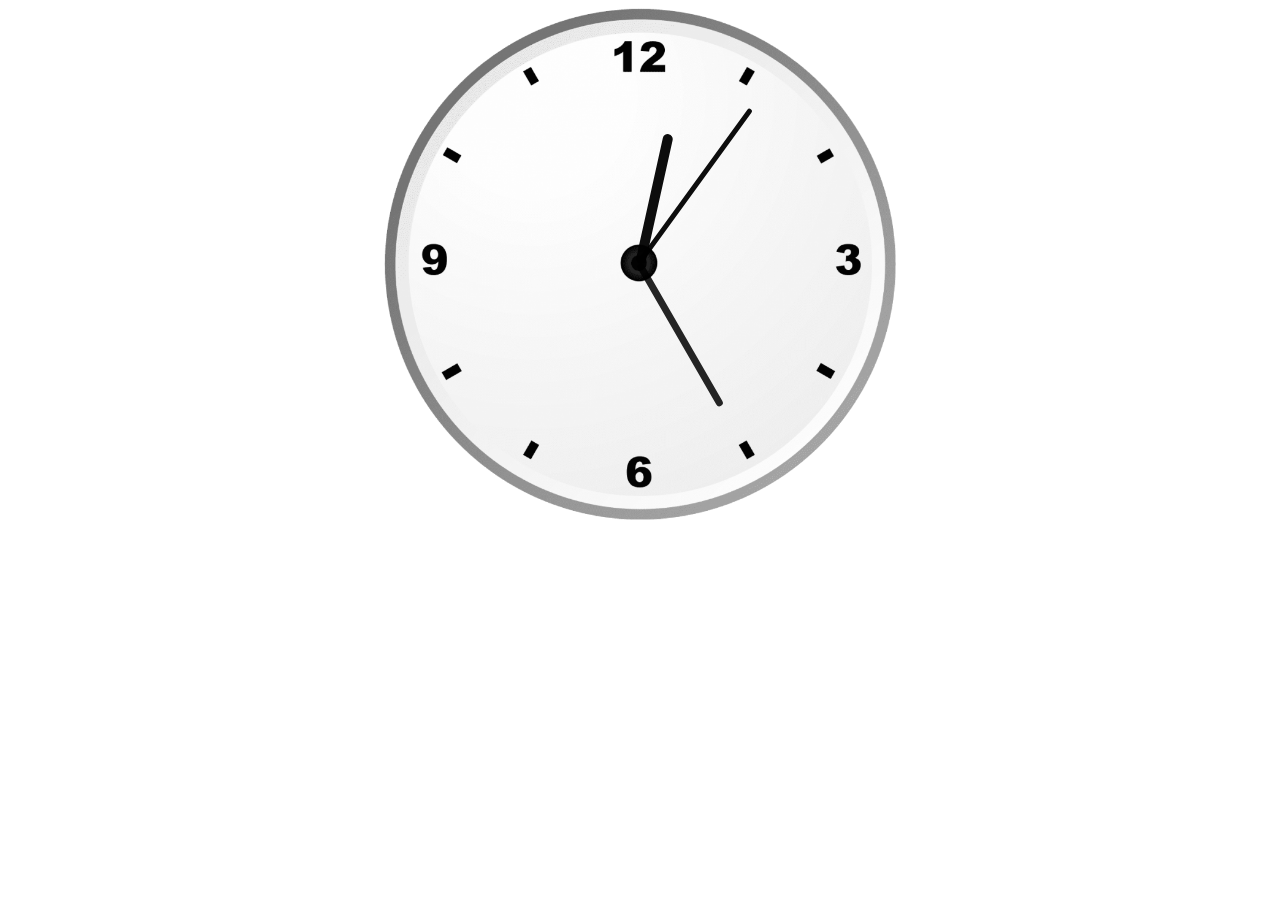
<file: Analog clock/index.html>
<!DOCTYPE html>
<html lang="en">
<head>
    <meta charset="UTF-8">
    <meta name="viewport" content="width=device-width, initial-scale=1.0">
    <title>Analog Clock using HTML,CSS & JS</title>
    <link rel="stylesheet" href="./index.css">
    <script src="./script.js"></script>
</head>

<body>
    <div id="AnalogClockContainer">
        <div id="hours"></div>
        <div id="minutes"></div>
        <div id="seconds"></div>
    </div>
</body>
</html>
</file>
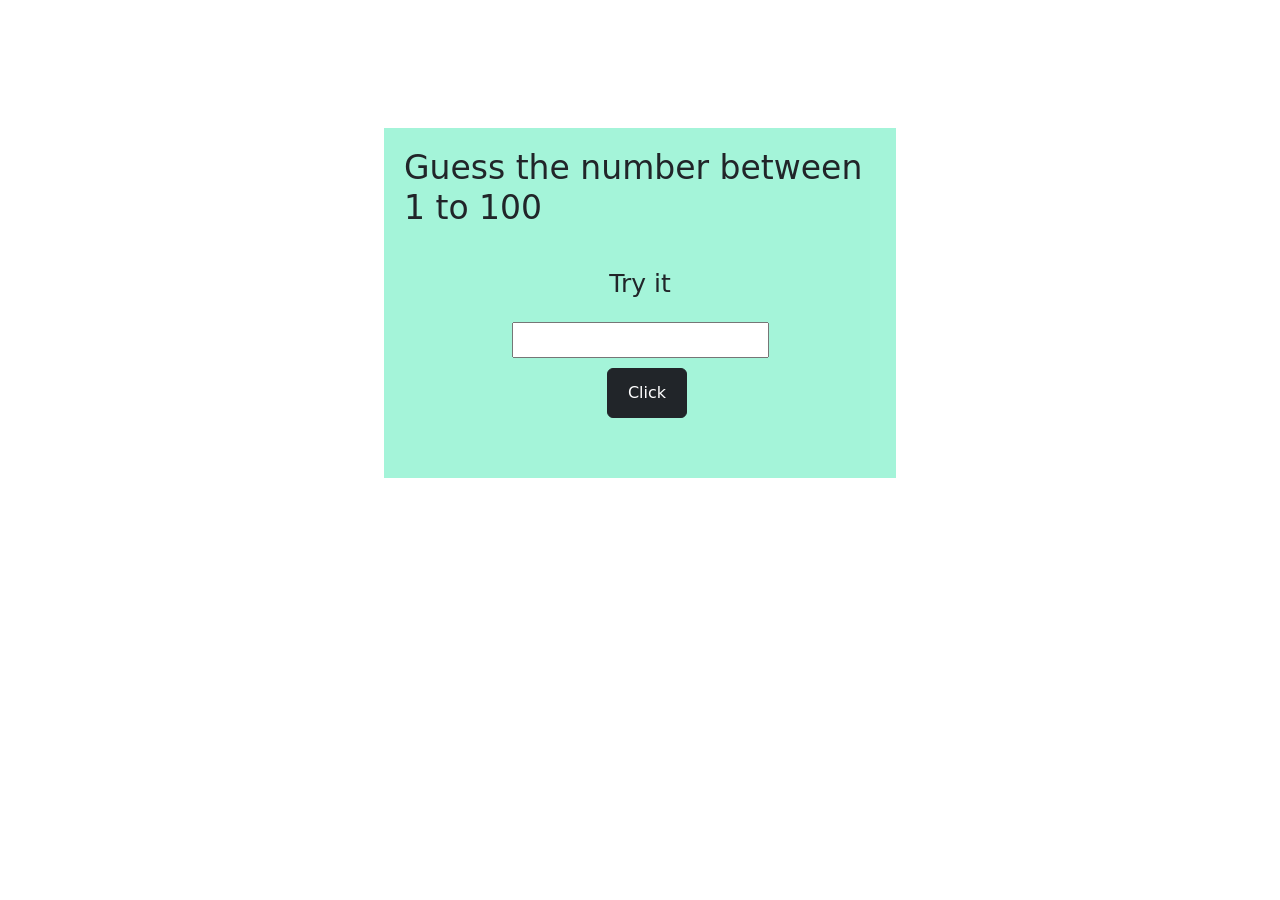
<file: Guess Number/guess_number.html>
<!DOCTYPE html>
<html lang="en">

<head>
    <meta charset="UTF-8">
    <meta name="viewport" content="width=device-width, initial-scale=1.0">
    <title>Document</title>
    <link href="https://cdn.jsdelivr.net/npm/bootstrap@5.3.3/dist/css/bootstrap.min.css" rel="stylesheet"
        integrity="sha384-QWTKZyjpPEjISv5WaRU9OFeRpok6YctnYmDr5pNlyT2bRjXh0JMhjY6hW+ALEwIH" crossorigin="anonymous">
    <script src="https://cdn.jsdelivr.net/npm/bootstrap@5.3.3/dist/js/bootstrap.bundle.min.js"
        integrity="sha384-YvpcrYf0tY3lHB60NNkmXc5s9fDVZLESaAA55NDzOxhy9GkcIdslK1eN7N6jIeHz"
        crossorigin="anonymous"></script>
    <link rel="stylesheet" href="./guess_number.css">
</head>

<body>
    <script src="./guess_number.js"></script>
    <div class="box">
        <div >
            <h1>Guess the number between 1 to 100</h1>
        </div>

        <div id="hint">Try it</div>

        <form>
            <input type="number" id="input_1" name="val">
        </form>
        <button id="CHECK" class="btn btn-dark" onclick="check()">Click</button>

        <div id="Attempts"> </div>
    </div>
</body>

</html>
</file>
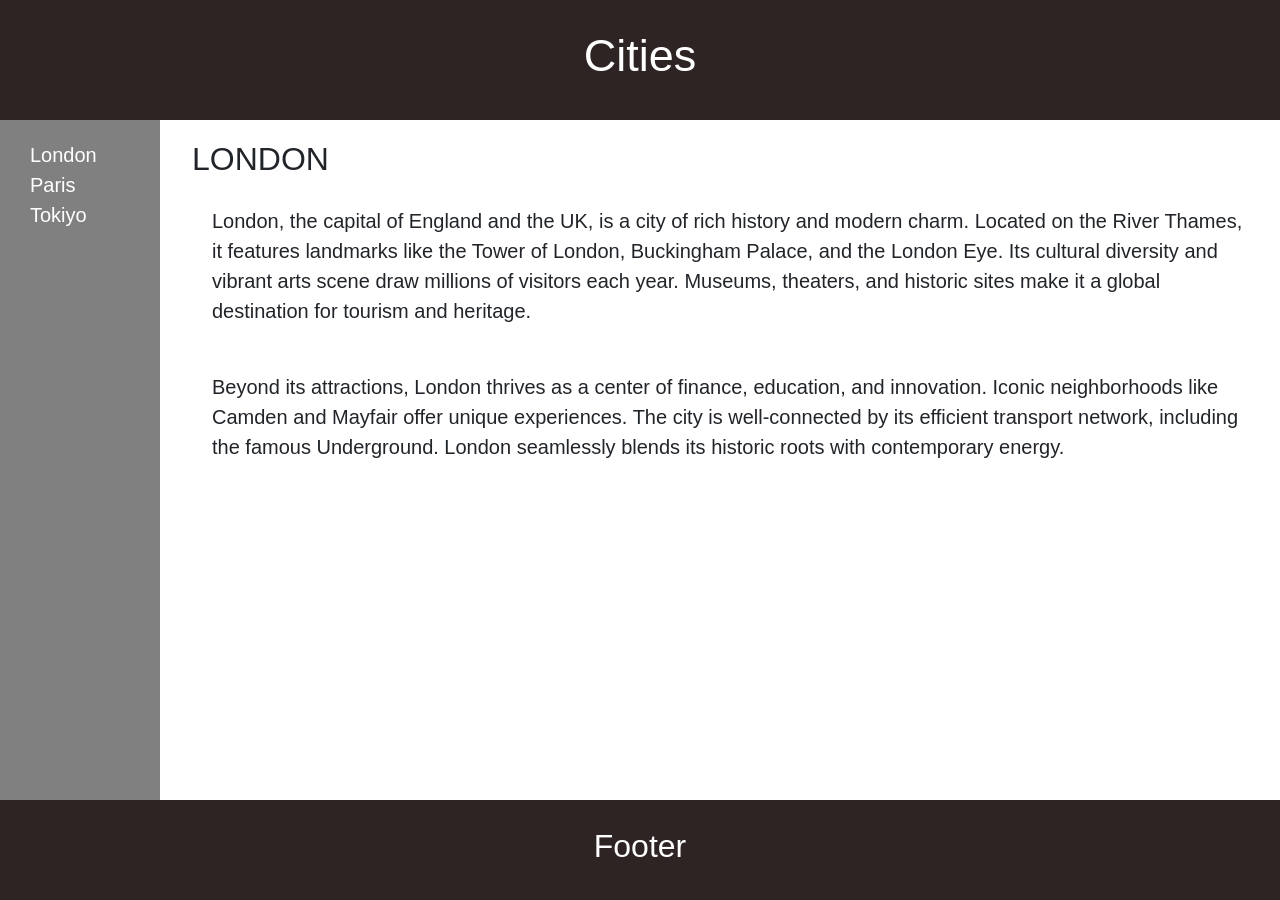
<file: Responsive Web Layout Project/London.html>
<!DOCTYPE html>
<html lang="en">

<head>
    <meta charset="UTF-8">
    <meta name="viewport" content="width=device-width, initial-scale=1.0">
    <title>My web page</title>
    <link rel="stylesheet" href="./index.css">
    <link href="https://cdn.jsdelivr.net/npm/bootstrap@5.3.3/dist/css/bootstrap.min.css" rel="stylesheet" integrity="sha384-QWTKZyjpPEjISv5WaRU9OFeRpok6YctnYmDr5pNlyT2bRjXh0JMhjY6hW+ALEwIH" crossorigin="anonymous">
    <script src="https://cdn.jsdelivr.net/npm/bootstrap@5.3.3/dist/js/bootstrap.bundle.min.js" integrity="sha384-YvpcrYf0tY3lHB60NNkmXc5s9fDVZLESaAA55NDzOxhy9GkcIdslK1eN7N6jIeHz" crossorigin="anonymous"></script>
</head>

<body>
    <div class="grid-container">
        <div style="background-color: rgb(47, 36, 36);" class="Header">
            <h1 style="font-size: 45px;">Cities</h1>
        </div>

        <div style="background-color: gray;" class="Navbar">
            <div>
                 <a href="./London.html">London</a><br>
                 <a href="./Paris.html">Paris</a> <br>
                 <a href="./Tokiyo.html" >Tokiyo</a></div>
        </div>
        <div class="container">
            <div><h2>LONDON</h2><div>
                    <p>
                        London, the capital of England and the UK, is a city of rich history and modern charm. Located
                        on the River Thames, it features landmarks like the Tower of London, Buckingham Palace, and the
                        London Eye. Its cultural diversity and vibrant arts scene draw millions of visitors each year.
                        Museums, theaters, and historic sites make it a global destination for tourism and heritage.</p>
                    <br>
                    <p>Beyond its attractions, London thrives as a center of finance, education, and innovation. Iconic
                        neighborhoods like Camden and Mayfair offer unique experiences. The city is well-connected by
                        its efficient transport network, including the famous Underground. London seamlessly blends its
                        historic roots with contemporary energy.</p>
            </div>
        </div>
        </div>
        <div style="background-color: rgb(47, 36, 36);" class="footer">
            <h2>Footer</h2>
        </div>
    </div>
</body>

</html>
</file>
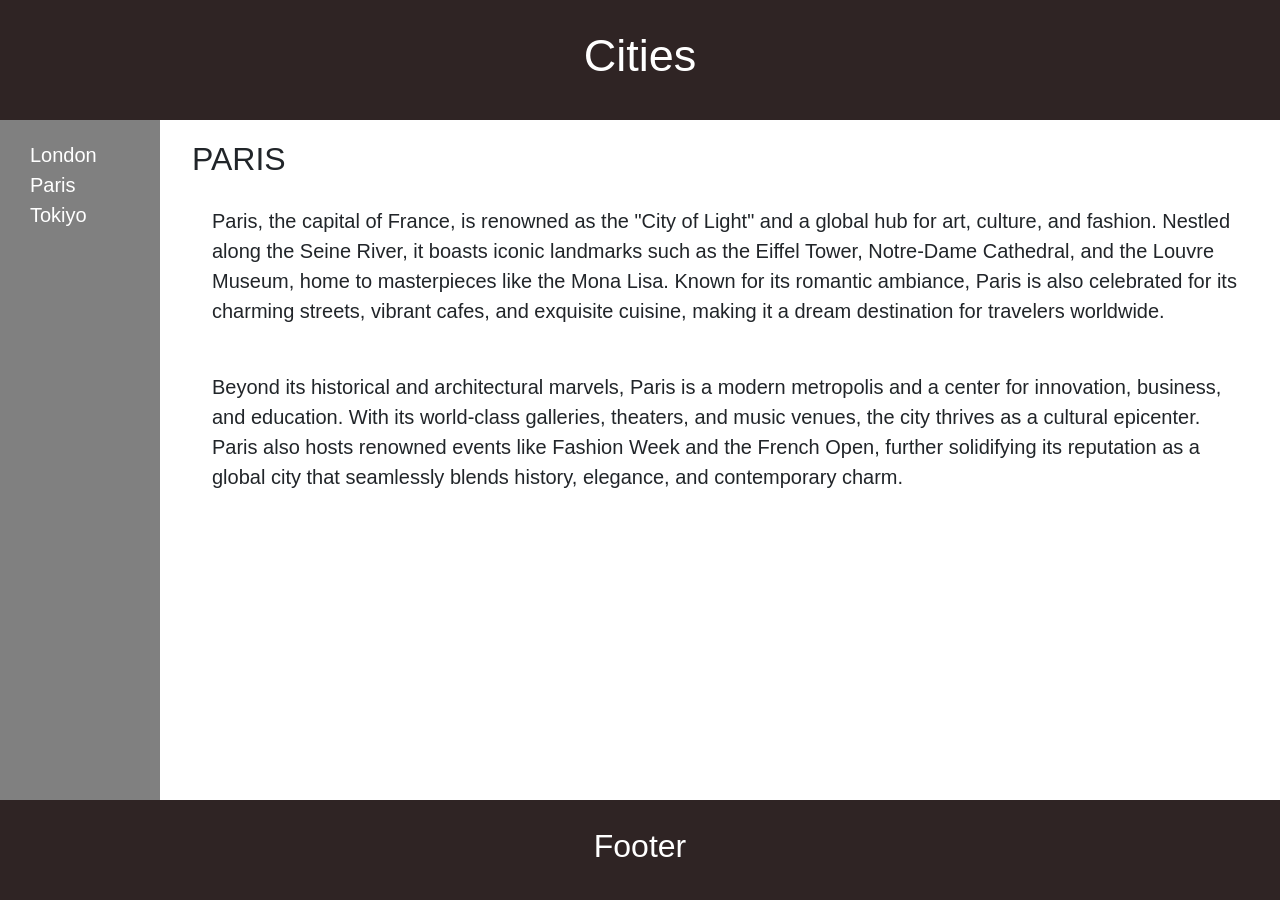
<file: Responsive Web Layout Project/Paris.html>
<!DOCTYPE html>
<html lang="en">

<head>
    <meta charset="UTF-8">
    <meta name="viewport" content="width=device-width, initial-scale=1.0">
    <title>My web page</title>
    <link rel="stylesheet" href="./index.css">
    <link href="https://cdn.jsdelivr.net/npm/bootstrap@5.3.3/dist/css/bootstrap.min.css" rel="stylesheet" integrity="sha384-QWTKZyjpPEjISv5WaRU9OFeRpok6YctnYmDr5pNlyT2bRjXh0JMhjY6hW+ALEwIH" crossorigin="anonymous">
    <script src="https://cdn.jsdelivr.net/npm/bootstrap@5.3.3/dist/js/bootstrap.bundle.min.js" integrity="sha384-YvpcrYf0tY3lHB60NNkmXc5s9fDVZLESaAA55NDzOxhy9GkcIdslK1eN7N6jIeHz" crossorigin="anonymous"></script>
</head>

<body>
    <div class="grid-container">
        <div style="background-color: rgb(47, 36, 36);" class="Header">
            <h1 style="font-size: 45px;">Cities</h1>
        </div>

        <div style="background-color: gray;" class="Navbar">
            <div>
                 <a href="./London.html">London</a><br>
                 <a href="./Paris.html">Paris</a> <br>
                 <a href="./Tokiyo.html" >Tokiyo</a></div>
        </div>
        <div class="container">
            <div><h2>PARIS</h2><div>
                    <p>
                        Paris, the capital of France, is renowned as the "City of Light" and a global hub for art, culture, and fashion. Nestled along the Seine River, it boasts iconic landmarks such as the Eiffel Tower, Notre-Dame Cathedral, and the Louvre Museum, home to masterpieces like the Mona Lisa. Known for its romantic ambiance, Paris is also celebrated for its charming streets, vibrant cafes, and exquisite cuisine, making it a dream destination for travelers worldwide.</p>
                    <br>
                    <p>Beyond its historical and architectural marvels, Paris is a modern metropolis and a center for innovation, business, and education. With its world-class galleries, theaters, and music venues, the city thrives as a cultural epicenter. Paris also hosts renowned events like Fashion Week and the French Open, further solidifying its reputation as a global city that seamlessly blends history, elegance, and contemporary charm.</p>
            </div>
        </div>
        </div>
        <div style="background-color: rgb(47, 36, 36);" class="footer">
            <h2>Footer</h2>
        </div>
    </div>
</body>

</html>
</file>
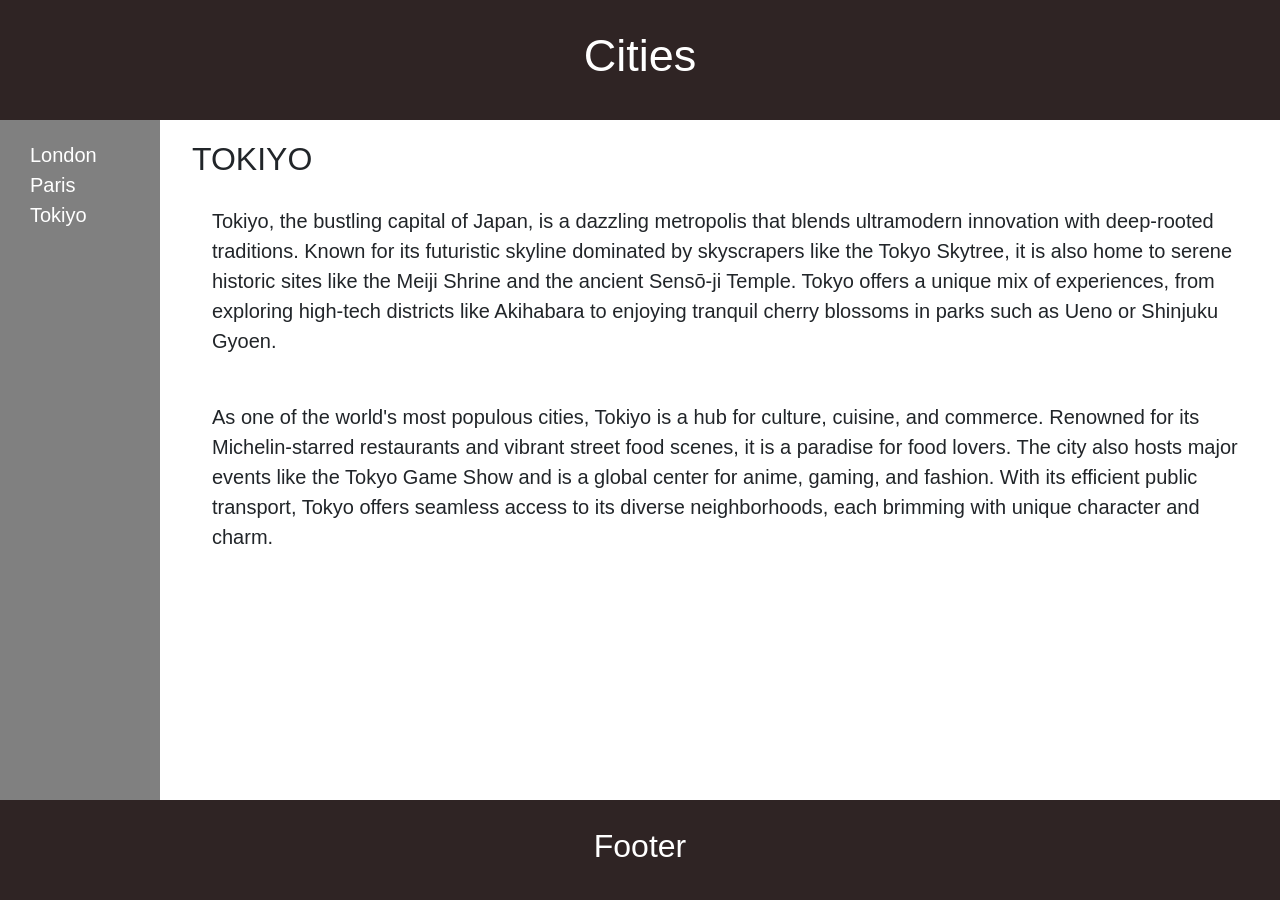
<file: Responsive Web Layout Project/Tokiyo.html>
<!DOCTYPE html>
<html lang="en">

<head>
    <meta charset="UTF-8">
    <meta name="viewport" content="width=device-width, initial-scale=1.0">
    <title>My web page</title>
    <link rel="stylesheet" href="./index.css">
    <link href="https://cdn.jsdelivr.net/npm/bootstrap@5.3.3/dist/css/bootstrap.min.css" rel="stylesheet" integrity="sha384-QWTKZyjpPEjISv5WaRU9OFeRpok6YctnYmDr5pNlyT2bRjXh0JMhjY6hW+ALEwIH" crossorigin="anonymous">
    <script src="https://cdn.jsdelivr.net/npm/bootstrap@5.3.3/dist/js/bootstrap.bundle.min.js" integrity="sha384-YvpcrYf0tY3lHB60NNkmXc5s9fDVZLESaAA55NDzOxhy9GkcIdslK1eN7N6jIeHz" crossorigin="anonymous"></script>
</head>

<body>
    <div class="grid-container">
        <div style="background-color: rgb(47, 36, 36);" class="Header">
            <h1 style="font-size: 45px;">Cities</h1>
        </div>

        <div style="background-color: gray;" class="Navbar">
            <div>
                 <a href="./London.html">London</a><br>
                 <a href="./Paris.html">Paris</a> <br>
                 <a href="./Tokiyo.html" >Tokiyo</a></div>
        </div>
        <div class="container">
            <div><h2>TOKIYO</h2><div>
                    <p>
                        Tokiyo, the bustling capital of Japan, is a dazzling metropolis that blends ultramodern innovation with deep-rooted traditions. Known for its futuristic skyline dominated by skyscrapers like the Tokyo Skytree, it is also home to serene historic sites like the Meiji Shrine and the ancient Sensō-ji Temple. Tokyo offers a unique mix of experiences, from exploring high-tech districts like Akihabara to enjoying tranquil cherry blossoms in parks such as Ueno or Shinjuku Gyoen.</p>
                    <br>
                    <p>As one of the world's most populous cities, Tokiyo is a hub for culture, cuisine, and commerce. Renowned for its Michelin-starred restaurants and vibrant street food scenes, it is a paradise for food lovers. The city also hosts major events like the Tokyo Game Show and is a global center for anime, gaming, and fashion. With its efficient public transport, Tokyo offers seamless access to its diverse neighborhoods, each brimming with unique character and charm.</p>
            </div>
        </div>
        </div>
        <div style="background-color: rgb(47, 36, 36);" class="footer">
            <h2>Footer</h2>
        </div>
    </div>
</body>

</html>
</file>
<file: Analog clock/index.css>
#AnalogClockContainer{
    position: relative;
    margin: auto;
    height: 40vw;
    width: 40vw; 
    background: url(clock.png) no-repeat;
    background-size: 100%;
}
#hours, #minutes, #seconds{
    position: absolute;
    background: black;
    border-radius: 7px;
    transform-origin: bottom;
}
#hours{
    height: 26%;
    width: 1.9%;
    top: 24%;
    left: 49%;
    opacity: 0.95;
    /* display: none; */
}
#minutes{
    height: 32%;
    width: 1.3%;
    top: 18%;
    left: 49.3%;
    opacity: 0.85;
}
#seconds{
    height: 37%;
    width: 1%;
    top: 12.6%;
    left: 49.45%;
    opacity: 0.95;
}
</file>
<file: Guess Number/guess_number.css>
.box{
    display: grid;
    grid-template-columns: auto ;
    grid-template-rows: auto auto auto auto;
    width: 40%;
    height: 350px;
    margin-left: 30%;
    margin-top: 10%;
    padding: 20px;
    background-color: rgb(164, 244, 217);
}
.box div h1{
    grid-row: 1/2;
    font-size: 33px;
    display: flex;
    align-items: center;
    justify-content: center;
}
.box #hint{
    grid-row: 2/3;
    font-size: 25px;
    display: flex;
    align-items: center;
    justify-content: center;
    
}
.box form{
    font-size: 20px;
    display: flex;
    align-items: center;
    justify-content: center;
    grid-row: 3/4;
}
.box #Attempts{
    display: flex;
    align-items:center;
    justify-content: center;
    
}
.box button{
    display: flex;
    align-items: center;
    justify-content: center;
    width: 80px;
    height: 50px;
    margin-left: 43%;
    /* grid-row: 4/5; */
}
</file>
<file: Responsive Web Layout Project/index.css>
*{
    margin: 0px;
    padding: 0px;
}
.grid-container{
    height: 100vh;
    width: 100%;
    display: grid;
    font-size: 20px;
    grid-template-columns: 160px auto auto auto;
    grid-template-rows: 120px auto auto 100px;
    font-family: Arial, Helvetica, sans-serif;
}
.grid-container div{
    background-color: white;
}
.Header{
    grid-column: 1/5;
    color: white;
    display: flex;
    align-items: center;
    justify-content: center;
}
.Navbar{
    grid-row: 2/4;
    display: flex;
    padding: 10px;
}
.Navbar div{
    background-color: gray;
    padding-top: 10px;
    padding-left: 20px;
}
.Navbar div a{
    text-decoration: none;
    color: white;   
}
.Navbar div a:hover{
    color: black;
}
.container{
    grid-column: 2/5;
    grid-row: 2/4;
}
.container div{
    padding: 20px 10px 0px 20px;
    justify-content: start;
}
.footer{
    grid-column: 1/5;
    color: white;
    display: flex;
    align-items: center;
    justify-content: center;
}

@media only screen and (max-width:500px){
    .grid-container{
        height: 100vh;
        width: 100%;
        display: grid;
        font-size: 20px;
        grid-template-columns:auto;
        grid-template-rows: 100px 120px auto 100px;
        font-family: Arial, Helvetica, sans-serif;
    }
    .Header{
        grid-column: 1/2;
        color: white;
        display: flex;
        align-items: center;
        justify-content: center;
    }
    .Navbar{
        grid-column: 1/2;
        padding: 10px;
        grid-row: 2/3;
    }
    .container{
        grid-column: 1/2;
        padding: 20px;
        grid-row: 3/4;
    }
    .footer{
        grid-column: 1/2;
        color: white;
        display: flex;
        align-items: center;
        justify-content: center;
    }
}
</file>
